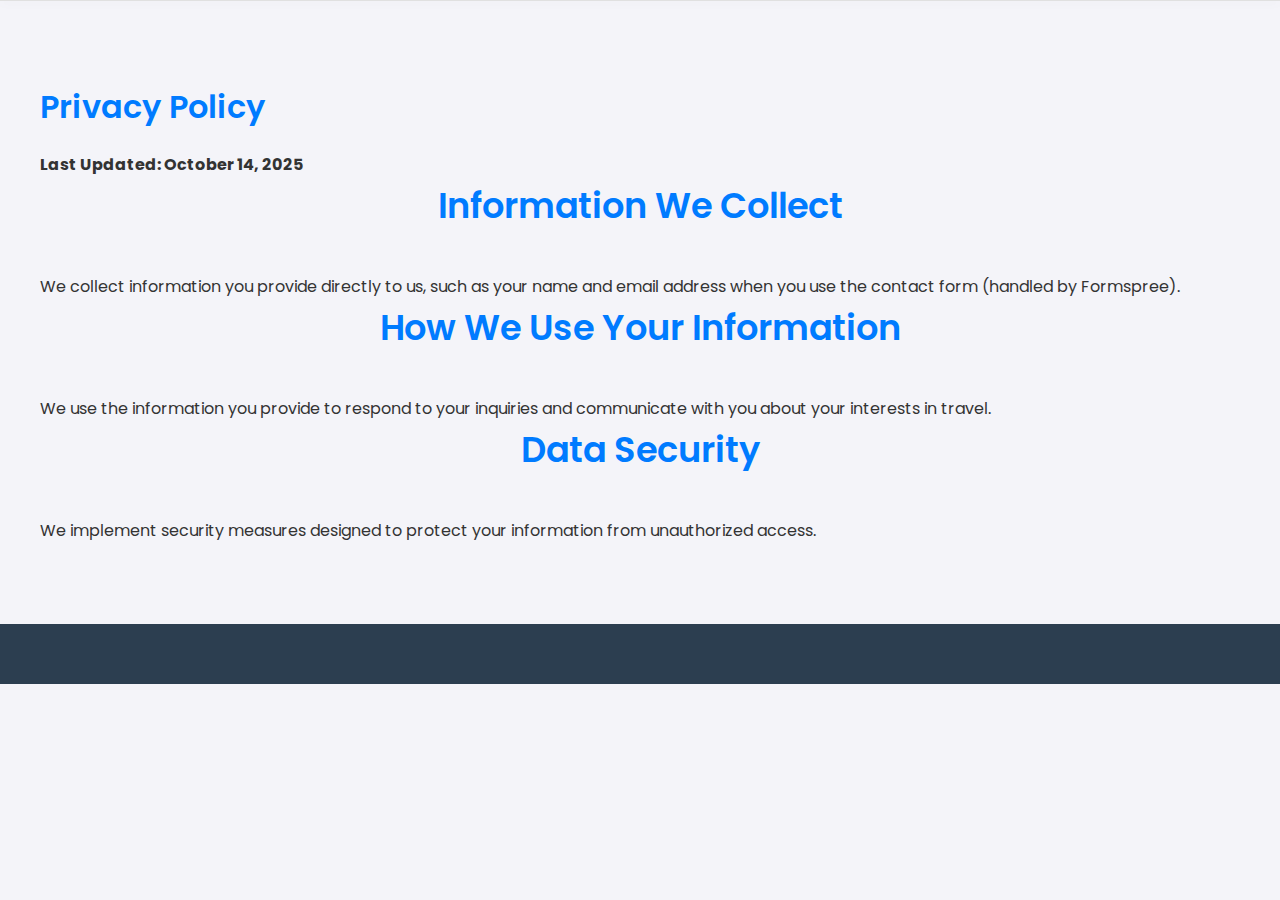
<file: privacy.html>
<!DOCTYPE html>
<html lang="en">
<head>
    <meta charset="UTF-8">
    <meta name="viewport" content="width=device-width, initial-scale=1.0">
    <title>Privacy Policy | Wander Travel With Kabir</title>
    <link rel="stylesheet" href="style.css" />
    <link href="https://fonts.googleapis.com/css2?family=Poppins:wght@300;400;600;700&display=swap" rel="stylesheet">
</head>
<body>
    <header class="main-header">
        </header>

    <main class="container content-section">
        <h1>Privacy Policy</h1>
        <p><strong>Last Updated: October 14, 2025</strong></p>
        
        <h2>Information We Collect</h2>
        <p>We collect information you provide directly to us, such as your name and email address when you use the contact form (handled by Formspree).</p>
        
        <h2>How We Use Your Information</h2>
        <p>We use the information you provide to respond to your inquiries and communicate with you about your interests in travel.</p>
        
        <h2>Data Security</h2>
        <p>We implement security measures designed to protect your information from unauthorized access.</p>
        
        </main>

    <footer class="main-footer">
        </footer>
</body>
</html>
</file>
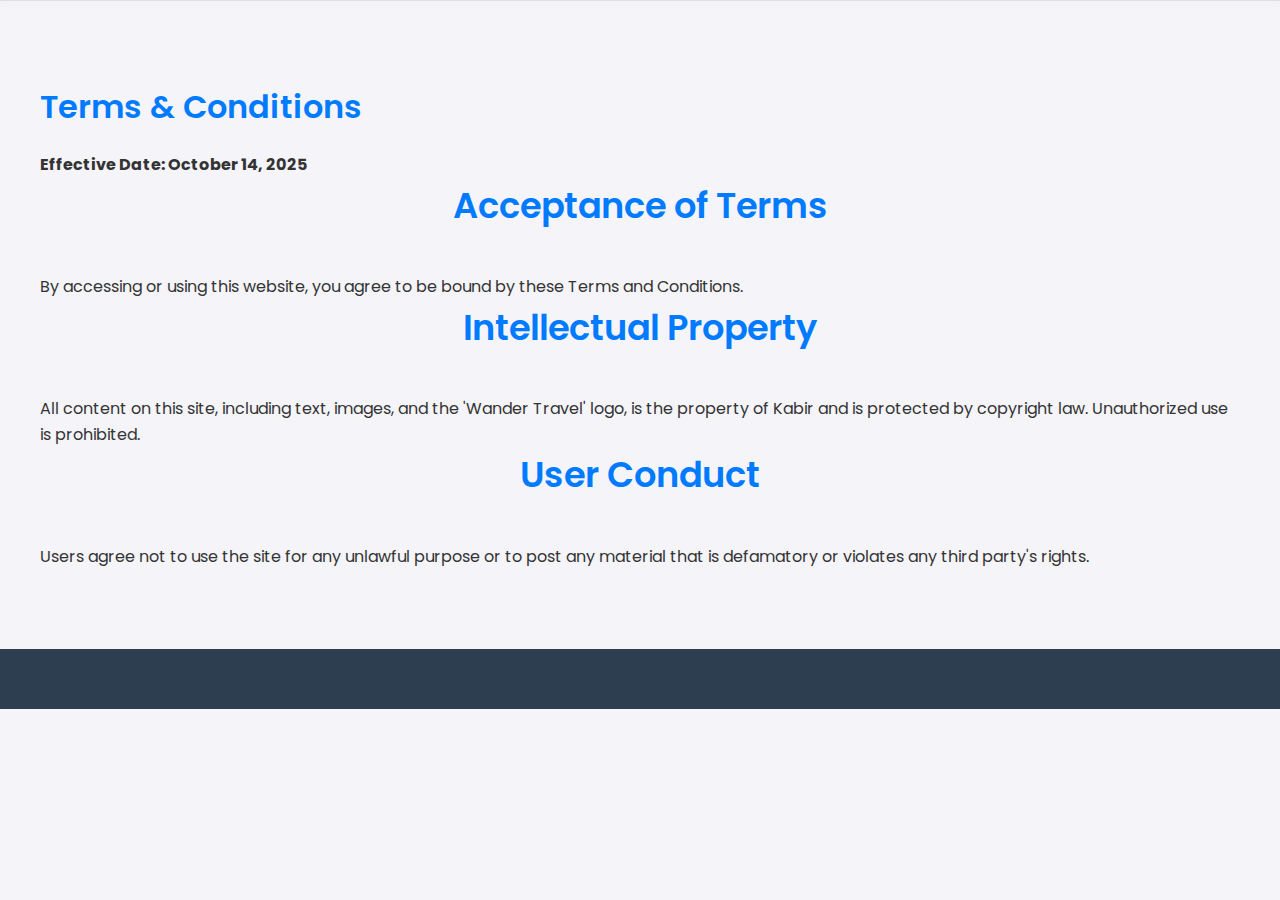
<file: terms.html>
<!DOCTYPE html>
<html lang="en">
<head>
    <meta charset="UTF-8">
    <meta name="viewport" content="width=device-width, initial-scale=1.0">
    <title>Terms & Conditions | Wander Travel With Kabir</title>
    <link rel="stylesheet" href="style.css" />
    <link href="https://fonts.googleapis.com/css2?family=Poppins:wght@300;400;600;700&display=swap" rel="stylesheet">
</head>
<body>
    <header class="main-header">
        </header>

    <main class="container content-section">
        <h1>Terms & Conditions</h1>
        <p><strong>Effective Date: October 14, 2025</strong></p>
        
        <h2>Acceptance of Terms</h2>
        <p>By accessing or using this website, you agree to be bound by these Terms and Conditions.</p>
        
        <h2>Intellectual Property</h2>
        <p>All content on this site, including text, images, and the 'Wander Travel' logo, is the property of Kabir and is protected by copyright law. Unauthorized use is prohibited.</p>
        
        <h2>User Conduct</h2>
        <p>Users agree not to use the site for any unlawful purpose or to post any material that is defamatory or violates any third party's rights.</p>
        
        </main>

    <footer class="main-footer">
        </footer>
</body>
</html>
</file>
<file: style.css>
/* --- 1. GLOBAL RESET AND TYPOGRAPHY --- */
* {
    margin: 0;
    padding: 0;
    box-sizing: border-box;
}

body {
    font-family: 'Poppins', sans-serif;
    line-height: 1.6;
    color: #333;
    background-color: #f4f4f9;
/* Very light gray background */
}

/* Container for centering content */
.container {
    max-width: 1200px;
    margin: 0 auto;
    padding: 0 15px;
}

h1, h2, h3 {
    color: #007bff;
/* Deep Blue for a premium feel */
    margin-bottom: 20px;
    font-weight: 600;
}

h2 {
    font-size: 2.2em;
    text-align: center;
    padding-bottom: 10px;
    margin-bottom: 30px;
}

/* --- 2. HEADER & NAVIGATION STYLING (Attractive Look) --- */

/* STICKY HEADER */
.main-header {
    background-color: #ffffff;
    border-bottom: 1px solid #e0e0e0; 
    box-shadow: 0 2px 8px rgba(0, 0, 0, 0.1); 
    position: sticky; /* Make header sticky */
    top: 0;
    z-index: 1000;
}

.main-nav-bar-wrapper {
    background-color: #ffffff;
    box-shadow: none; /* Removed redundant shadow */
}

.header-container {
    padding: 15px 0;
    display: flex;
    justify-content: space-between;
    align-items: center;
}
.header-right-side {
    display: flex;
    align-items: center;
    gap: 40px; 
/* Increased space between the main navigation and the social/search group */
}

/* LOGO STYLES (More prominent/attractive) */
.site-logo h1 {
    font-family: 'Poppins', sans-serif;
    font-size: 30px; 
    font-weight: 700;
    color: #007bff;
/* Deep Blue for a premium travel look */
    margin: 0;
    text-decoration: none;
    letter-spacing: -0.5px;
    transition: color 0.3s;
}

.site-logo h1:hover {
    color: #0056b3;
}

/* NAVIGATION LINKS CONTAINER */
.main-nav .nav-links {
    display: flex;
/* Makes the list items horizontal */
    list-style: none;
/* Removes bullets from the list */
    padding: 0;
    margin: 0;
    gap: 30px; 
/* Increased space between links */
}

/* NAVIGATION LINK STYLES (Attractive Hover) */
.main-nav .nav-link{
    font-family: 'Poppins', sans-serif;
    font-size: 15px;
    font-weight: 500;
    color: #555555;
/* Slightly darker gray for readability */
    text-decoration: none;
    text-transform: uppercase;
/* Professional, clean look */
    transition: color 0.3s, border-bottom 0.3s;
    letter-spacing: 0.8px;
    padding-bottom: 5px;
}

.main-nav .nav-link:hover {
    color:#007bff;
/* Vibrant Blue highlight */
    border-bottom: 2px solid #007bff;
    
}

/* SOCIAL & SEARCH */
.social-search-links {
    display: flex;
    align-items: center;
    gap: 20px;
/* Space between social icons and the search button */
}
.social-links.header-social {
    display: flex;
    gap: 15px;
}

.social-icon-link img {
    width: 20px; 
    height: 20px;
    vertical-align: middle; 
    transition: opacity 0.3s;
    filter: invert(30%) sepia(0%) saturate(0%) hue-rotate(0deg) brightness(50%) contrast(80%);
}

.social-icon-link:hover img {
    opacity: 0.8;
    filter: invert(30%) sepia(80%) saturate(2000%) hue-rotate(200deg) brightness(100%) contrast(100%); /* Blue tint on hover */
}

.search-toggle {
    background: none;
    border: none;
    cursor: pointer;
    padding: 5px;
    color: #333;
    transition: transform 0.2s, color 0.3s;
}

.search-icon {
    width: 20px;
    height: 20px;
    filter: invert(30%) sepia(0%) saturate(0%) hue-rotate(0deg) brightness(50%) contrast(80%);
    transition: filter 0.3s;
}

.search-toggle:hover .search-icon {
    filter: invert(30%) sepia(80%) saturate(2000%) hue-rotate(200deg) brightness(100%) contrast(100%); /* Blue tint on hover */
    transform: scale(1.1);
}

/* === HAMBURGER TOGGLE STYLES (Hidden on Desktop) === */

.menu-toggle {
    display: none;
/* Hide on desktop by default */
    background: none;
    border: none;
    cursor: pointer;
    padding: 10px;
    position: relative;
    z-index: 1001;
    /* Vertically center the button */
    align-self: center; 
}

.hamburger,
.hamburger::before,
.hamburger::after {
    display: block;
    width: 25px;
    height: 3px;
    background-color: #333; /* Updated color for better visibility */
    transition: transform 0.3s ease, background-color 0.3s ease;
}

.hamburger::before,
.hamburger::after {
    content: '';
    position: absolute;
    left: 0; /* Adjusted to 0 for proper centering from the button's edge */
}

.hamburger::before {
    transform: translateY(-8px);
}

.hamburger::after {
    transform: translateY(8px);
}

/* Toggle state: Hamburger to Close (X) Icon */
.menu-toggle[aria-expanded="true"] .hamburger {
    background-color: transparent;
}

.menu-toggle[aria-expanded="true"] .hamburger::before {
    transform: rotate(45deg);
}

.menu-toggle[aria-expanded="true"] .hamburger::after {
    transform: rotate(-45deg);
}


/* --- 3. UTILITY CLASSES --- */

.btn {
    display: inline-block;
    background-color: #007bff;
/* Deep Blue for consistency */
    color: white;
    padding: 12px 30px;
    text-decoration: none;
    border-radius: 50px; /* Pill-shaped button for modern look */
    font-weight: 600;
    text-transform: uppercase;
    transition: background-color 0.3s ease, transform 0.2s;
    border: none;
    cursor: pointer;
    letter-spacing: 1px;
}

.btn:hover {
    background-color: #0056b3;
/* Darker Blue */
    transform: translateY(-3px);
    box-shadow: 0 5px 15px rgba(0, 123, 255, 0.3);
}

.btn-secondary {
    background-color: transparent;
    color: #007bff;
    border: 1px solid #007bff;
    padding: 8px 15px;
    font-size: 0.9em;
    text-transform: none;
    border-radius: 5px;
}

.btn-secondary:hover {
    background-color: #007bff;
    color: white;
    transform: none;
    box-shadow: none;
}

/* --- 4. SECTION STYLING --- */

/* HERO SECTION */
#hero {
    position: relative;
    height: 60vh; /* Increased height for impact */
    overflow: hidden;
    display: flex;
    align-items: center;
    justify-content: center;
    text-align: center;
}

#hero img {
    position: absolute;
    top: 0;
    left: 0;
    width: 100%;
    height: 100%;
    object-fit: cover;
    z-index: 1;
    filter: brightness(60%); /* Darkened image for text contrast */
}

.hero-content {
    position: relative;
    z-index: 2;
    color: white;
    /* Removed background-color for a cleaner, full-screen image effect */
    padding: 30px;
}

.hero-content h2 {
    color: white;
    font-size: 3.5em;
    margin-bottom: 10px;
    text-shadow: 1px 1px 3px rgba(0, 0, 0, 0.7);
}

.hero-content p {
    font-size: 1.4em;
    margin-bottom: 35px;
    font-weight: 300;
    text-shadow: 1px 1px 3px rgba(0, 0, 0, 0.7);
}

/* ABOUT SECTION */
#about {
    text-align: center;
    padding: 80px 20px; /* Increased padding */
    background-color: #ffffff;
}

.about-text strong {
    color: #007bff;
    font-weight: 700;
}

/* DESTINATIONS SECTION (Grid Layout) */
.content-section {
    padding: 80px 0;
}

.grid-section {
    background-color: #f4f4f9;
}

.grid {
    display: grid;
    grid-template-columns: repeat(auto-fit, minmax(300px, 1fr));
    gap: 40px;
}

.card {
    background-color: white;
    border-radius: 12px;
    box-shadow: 0 6px 15px rgba(0, 0, 0, 0.1);
    overflow: hidden;
    transition: transform 0.3s ease, box-shadow 0.3s ease;
}

.card:hover {
    transform: translateY(-8px);
    box-shadow: 0 12px 25px rgba(0, 0, 0, 0.2);
}

.card img {
    width: 100%;
    height: 200px; /* Increased image height */
    object-fit: cover;
    border-bottom: 5px solid #007bff;
}

.card-content {
    padding: 25px;
}

.card-content h3 {
    color: #007bff;
    margin-bottom: 10px;
    font-size: 1.5em;
}

.card .read-more {
    color: #007bff;
    text-decoration: none;
    font-weight: 600;
    display: inline-block;
    margin-top: 15px;
}

.card .read-more:hover {
    text-decoration: underline;
}

/* BLOG SECTION */
.blog-posts {
    display: flex;
    justify-content: center;
    gap: 30px;
}

.post-card {
    flex: 1;
    background-color: #ffffff;
    padding: 30px;
    border-radius: 12px;
    box-shadow: 0 2px 8px rgba(0, 0, 0, 0.05);
    border-left: 5px solid #007bff;
    transition: box-shadow 0.3s ease;
}

.post-card:hover {
    box-shadow: 0 4px 15px rgba(0, 0, 0, 0.1);
}

.post-card h3 {
    margin-bottom: 10px;
}

.post-card .read-more {
    color: #333;
    font-weight: 600;
    text-decoration: none;
    display: inline-block;
    margin-top: 15px;
    transition: color 0.3s;
}

.post-card .read-more:hover {
    color: #007bff;
}

.all-posts-link {
    grid-column: 1 / -1; /* Span across all columns in the grid */
    text-align: center;
    padding-top: 20px;
}

.btn-link {
    background: none;
    color: #007bff;
    text-transform: none;
    padding: 0;
    border-radius: 0;
}

.btn-link:hover {
    background: none;
    color: #0056b3;
    text-decoration: underline;
    transform: none;
    box-shadow: none;
}

/* CONTACT SECTION */
#contact {
    background-color: #ffffff;
}

.contact-container {
    display: grid;
    grid-template-columns: 1fr 1.5fr; /* Image smaller than form */
    gap: 50px;
    align-items: center;
    max-width: 1000px;
    margin: 0 auto;
}

.contact-image img {
    width: 100%;
    height: auto;
    border-radius: 12px;
    box-shadow: 0 6px 15px rgba(0, 0, 0, 0.15);
}

.contact-form {
    padding: 30px;
    background-color: #f9f9f9;
    border-radius: 12px;
    box-shadow: 0 4px 10px rgba(0, 0, 0, 0.05);
}

.form-group {
    margin-bottom: 15px;
}

.form-group label {
    display: block;
    font-weight: 400;
    margin-bottom: 5px;
    color: #333;
}

.form-group input,
.form-group textarea {
    width: 100%;
    padding: 12px;
    border: 1px solid #ddd;
    border-radius: 8px;
    font-family: inherit;
    font-size: 1em;
    transition: border-color 0.3s;
}

.form-group input:focus,
.form-group textarea:focus {
    outline: none;
    border-color: #007bff;
    box-shadow: 0 0 5px rgba(0, 123, 255, 0.2);
}

.form-group textarea {
    resize: vertical;
    min-height: 100px;
}

.btn-submit {
    width: 100%;
    margin-top: 10px;
}

/* --- 5. FOOTER --- */

.main-footer {
    background-color: #2c3e50;
/* Darker color for contrast */
    color: #ecf0f1;
    text-align: center;
    padding: 30px 0;
    font-size: 0.9em;
}

.footer-content {
    display: flex;
    justify-content: space-between;
    align-items: center;
    flex-wrap: wrap;
}

.footer-links a {
    color: #007bff;
    text-decoration: none;
    transition: color 0.3s ease;
    margin-left: 20px;
}

.footer-links a:hover {
    color: #ffffff;
    text-decoration: underline;
}

/* --- MEDIA QUERIES (Mobile-Friendly Design) --- */

@media (max-width: 992px) {
    .header-right-side {
        gap: 20px;
    }
    .main-nav .nav-links {
        gap: 20px;
    }
    .contact-container {
        grid-template-columns: 1fr;
    }
    .contact-image {
        order: 2;
    }
    .contact-form {
        order: 1;
    }
}

@media (max-width: 768px) {
    /* Show Hamburger Button */
    .menu-toggle {
        display: block;
    }
    /* Hide desktop navigation */
    .main-nav {
        /* Position off-screen by default */
        position: fixed; /* Changed from absolute for full viewport height */
        top: 0;
        right: 0;
        width: 80%; /* Takes up 80% of the screen width */
        height: 100vh;
        background-color: #222;
/* Darker background for the menu panel */
        box-shadow: -5px 0 15px rgba(0, 0, 0, 0.6);
        transform: translateX(100%); /* Pushed off to the right */
        transition: transform 0.4s ease-in-out;
        overflow-y: auto;
        padding-top: 80px; /* Space for the fixed header */
        z-index: 999;
    }

    .social-search-links {
        display: none; /* Hide social/search links on mobile to simplify header */
    }

    /* JavaScript toggles this class to slide the menu into view */
    .main-nav.nav-open {
        transform: translateX(0);
    }
    
    /* Mobile Navigation List */
    .nav-links {
        flex-direction: column;
/* Stacks links vertically */
        align-items: flex-start;
/* Align links to the left */
        width: 100%;
        padding: 0;
    }

    /* Mobile Navigation List Item */
    .nav-links li {
        width: 100%;
        margin: 0;
        border-bottom: 1px solid rgba(255, 255, 255, 0.1);
    }
    
    /* Mobile Navigation Link */
    .nav-link {
        display: block;
        padding: 15px 25px; /* Padding for easier tap area */
        font-size: 1.1em;
        text-align: left;
        color: #ecf0f1; /* Light color for dark background */
    }
    
    /* Responsive Sections */
    .hero-content h2 {
        font-size: 2.5em;
    }
    .hero-content p {
        font-size: 1.1em;
    }

    .blog-posts {
        flex-direction: column;
    }

    .footer-content {
        flex-direction: column;
    }
    .footer-links {
        margin-top: 15px;
    }
    .footer-links a {
        margin: 0 5px;
    }
}
</file>
